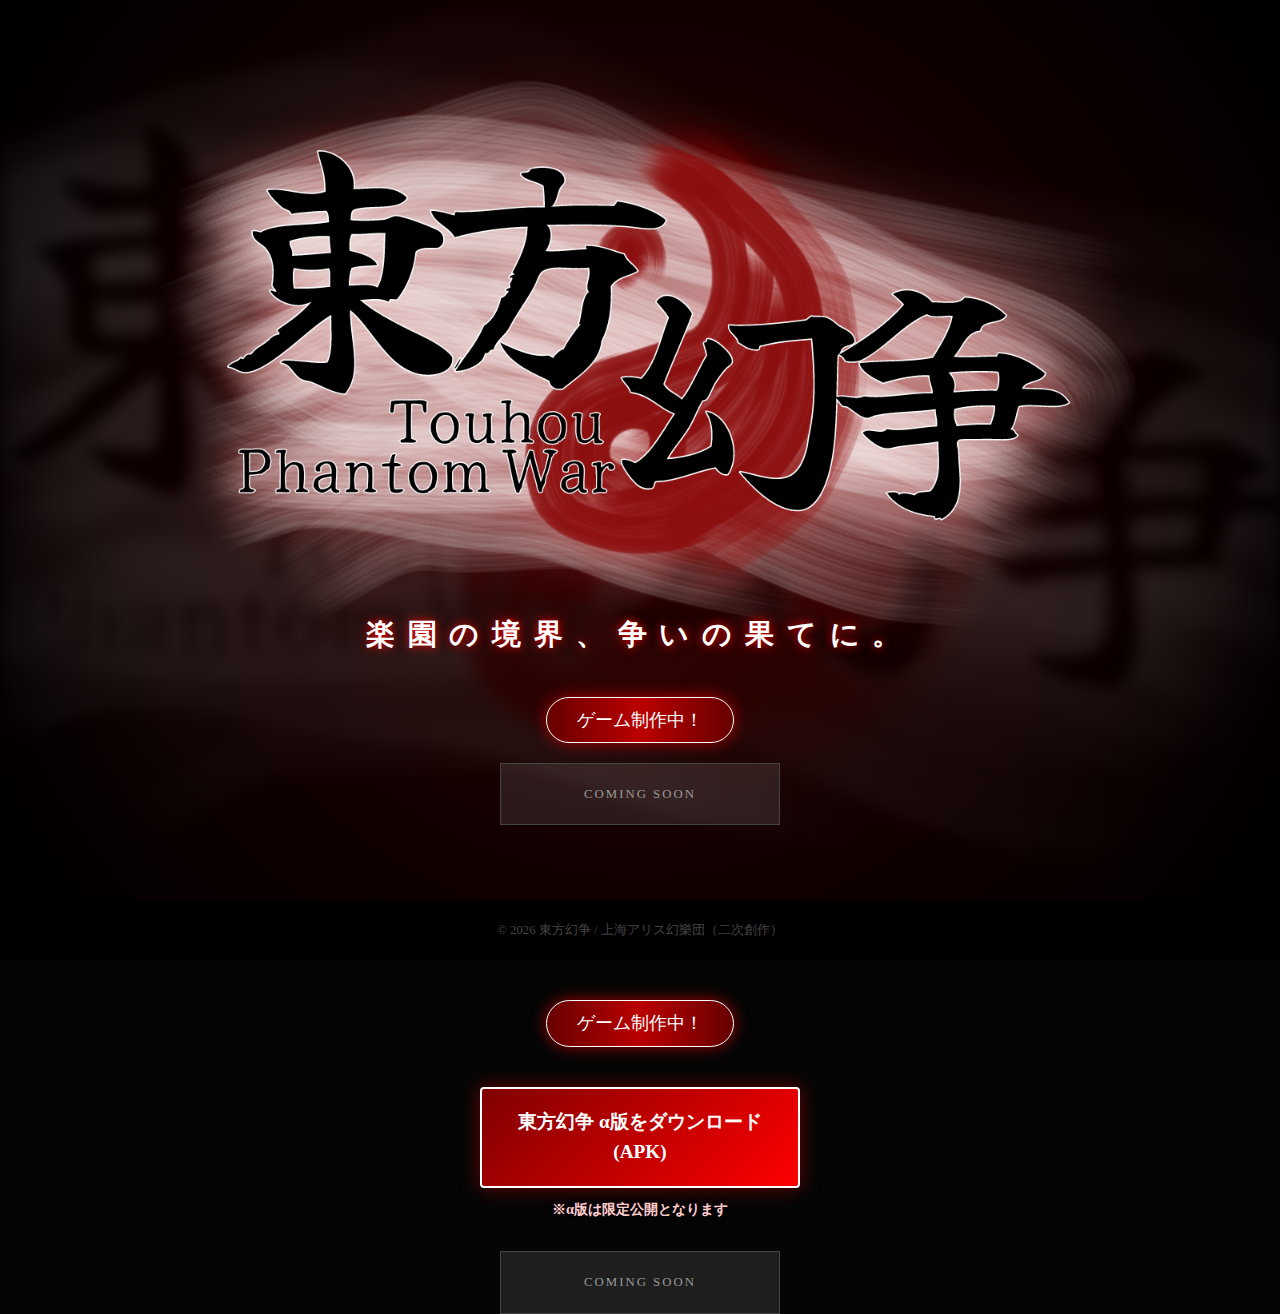
<file: index.html>
<!DOCTYPE html>
<html lang="ja">
<head>
    <meta charset="UTF-8">
    <title>東方幻争 - Touhou Phantom War</title>
    <link rel="stylesheet" href="style.css">
</head>
<body>

    <section class="hero">
        <div class="bg-effect"></div>

        <img src="1000048144.png" alt="東方幻争 ロゴ" class="logo">
        
        <p class="catch-copy">楽園の境界、争いの果てに。</p>

        <div class="status-container">
            <div class="dev-badge">ゲーム制作中！</div>
            <a href="#" class="btn-disabled">　</a> </div>
    </section>

    <footer>
        &copy; 2026 東方幻争 / 上海アリス幻樂団（二次創作）
    </footer>
    
<div class="status-container">
    <div class="dev-badge">ゲーム制作中！</div>
    
    <a href="https://19.gigafile.nu/0518-e520c25968aab8aed54c4ebfdbdf61dd5" class="download-btn-alpha">
        東方幻争 α版をダウンロード(APK)
    </a>
    <p class="caution-text">※α版は限定公開となります</p>

    <a href="#" class="btn-disabled">　</a>
</div>

</body>
</html>
</file>
<file: style.css>
/* --- 全体の基本設定 --- */
* {
    margin: 0;
    padding: 0;
    box-sizing: border-box;
}

body {
    background-color: #050505;
    color: #ffffff;
    font-family: "BIZ UDPGothic", "Hiragino Mincho ProN", serif; /* 和風な明朝体寄りに */
    line-height: 1.6;
    overflow-x: hidden;
}

/* --- メインビジュアル --- */
.hero {
    position: relative;
    width: 100%;
    height: 100vh;
    display: flex;
    flex-direction: column;
    justify-content: center;
    align-items: center;
    background: radial-gradient(circle, rgba(40,0,0,1) 0%, rgba(0,0,0,1) 100%);
    overflow: hidden;
}

/* ロゴの浮遊アニメーション */
.logo {
    max-width: 80%;
    height: auto;
    z-index: 10;
    filter: drop-shadow(0 0 20px rgba(255, 0, 0, 0.5));
    animation: floating 4s ease-in-out infinite;
}

@keyframes floating {
    0%, 100% { transform: translateY(0); }
    50% { transform: translateY(-15px); }
}

/* キャッチコピー */
.catch-copy {
    margin-top: -40px;
    font-size: 1.8rem;
    letter-spacing: 0.8rem;
    color: #fff;
    text-shadow: 0 0 10px #ff0000;
    z-index: 10;
    font-weight: bold;
}

/* --- ステータスエリア --- */
.status-container {
    margin-top: 40px;
    text-align: center;
    z-index: 10;
}

.dev-badge {
    background: linear-gradient(90deg, #600, #b00, #600);
    padding: 8px 30px;
    font-size: 1.1rem;
    border: 1px solid #fff;
    border-radius: 50px;
    box-shadow: 0 0 15px rgba(255, 0, 0, 0.6);
    margin-bottom: 20px;
    display: inline-block;
}

/* ダウンロードボタン（準備中） */
.btn-disabled {
    display: block;
    width: 280px;
    padding: 15px;
    background: rgba(255, 255, 255, 0.1);
    border: 1px solid #444;
    color: #666;
    text-align: center;
    text-decoration: none;
    font-size: 1.2rem;
    position: relative;
    cursor: not-allowed;
    transition: 0.3s;
}

.btn-disabled::after {
    content: "COMING SOON";
    position: absolute;
    top: 50%;
    left: 50%;
    transform: translate(-50%, -50%);
    font-size: 0.8rem;
    color: #999;
    letter-spacing: 2px;
}

/* --- 背景の演出 --- */
.bg-effect {
    position: absolute;
    width: 100%;
    height: 100%;
    background: url('1000048144.png') no-repeat center;
    background-size: cover;
    opacity: 0.15;
    filter: blur(8px);
}

/* --- フッター --- */
footer {
    padding: 20px;
    text-align: center;
    font-size: 0.8rem;
    color: #444;
    background-color: #000;
}

/* α版専用のダウンロードボタン */
.download-btn-alpha {
    display: block;
    width: 320px;
    margin: 20px auto 10px;
    padding: 18px;
    background: linear-gradient(135deg, #800000 0%, #ff0000 100%); /* 鮮やかな赤 */
    color: #fff;
    text-decoration: none;
    font-size: 1.2rem;
    font-weight: bold;
    border: 2px solid #fff;
    border-radius: 4px;
    box-shadow: 0 0 20px rgba(255, 0, 0, 0.4);
    transition: 0.3s;
    z-index: 20;
    position: relative;
}

.download-btn-alpha:hover {
    transform: scale(1.05);
    box-shadow: 0 0 30px rgba(255, 0, 0, 0.8);
    background: linear-gradient(135deg, #a00000 0%, #ff3333 100%);
}

/* 注意書きのスタイル */
.caution-text {
    font-size: 0.9rem;
    color: #ffcccc;
    text-shadow: 1px 1px 5px #000;
    margin-bottom: 30px;
    font-weight: bold;
}

/* 準備中ボタンの余白調整 */
.btn-disabled {
    margin: 0 auto;
}
</file>
